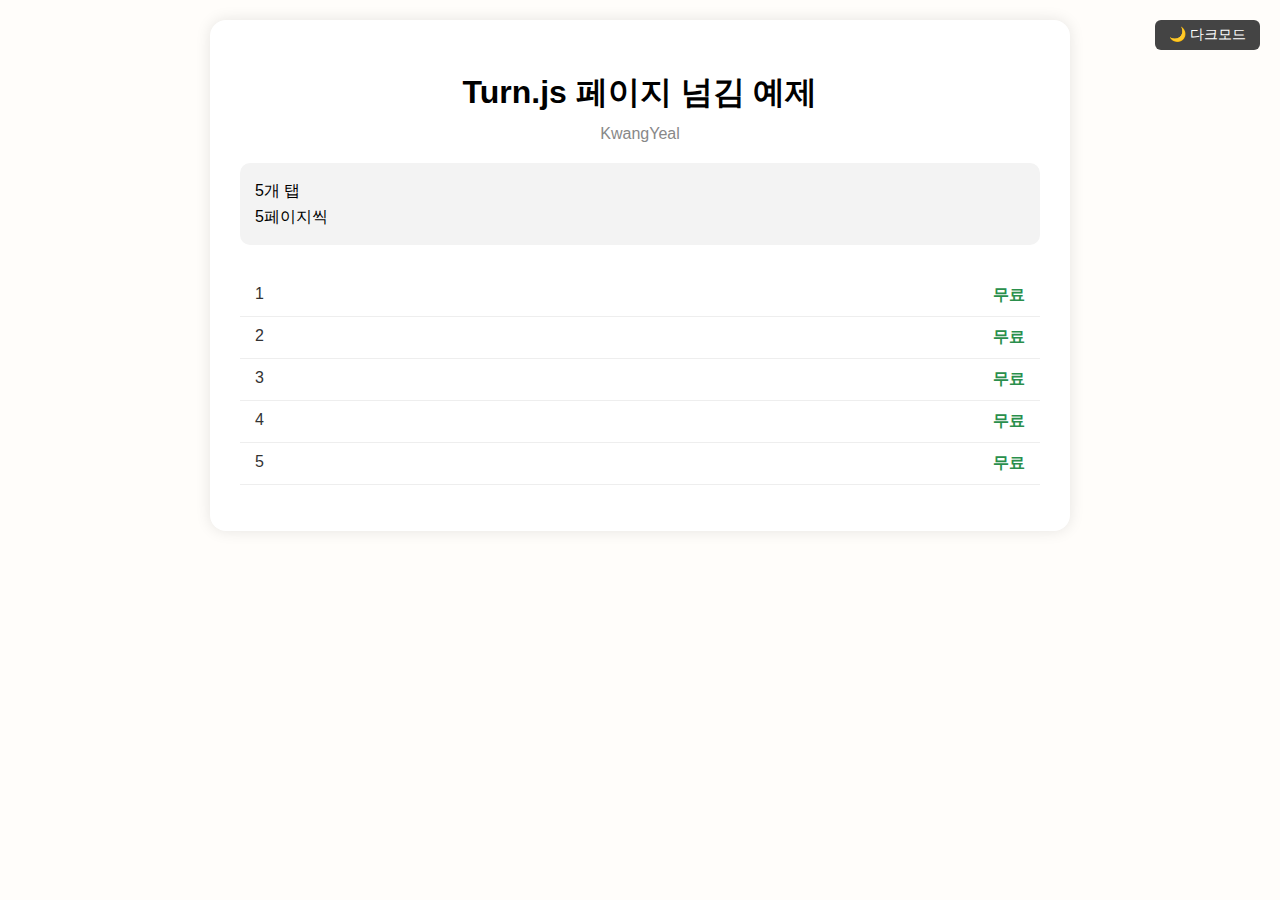
<file: templates/index.html>
<!DOCTYPE html>
<html lang="ko">
  <head>
    <meta charset="UTF-8" />
    <title>Turn.js 페이지 넘김 예제</title>
    <link rel="stylesheet" href="darkmode.css" />
    <style>
      body {
        font-family: "Arial", sans-serif;
        background-color: #fffdfa;
        margin: 0;
        padding: 20px;
      }
      .container {
        max-width: 800px;
        margin: auto;
        background-color: #ffffff;
        padding: 30px;
        border-radius: 16px;
        box-shadow: 0 0 15px rgba(0, 0, 0, 0.1);
      }
      h1 {
        text-align: center;
        margin-bottom: 10px;
      }
      .meta {
        text-align: center;
        color: #888;
        margin-bottom: 20px;
      }
      .summary {
        background-color: #f3f3f3;
        padding: 15px;
        border-radius: 10px;
        margin-bottom: 30px;
        line-height: 1.6;
      }
      .episode-list {
        list-style: none;
        padding: 0;
      }
      .episode-list li {
        display: flex;
        justify-content: space-between;
        padding: 10px 15px;
        border-bottom: 1px solid #eee;
        cursor: pointer;
      }
      .episode-list li span {
        color: #333;
      }
      .episode-list li .free {
        color: #2a8f4c;
        font-weight: bold;
      }
      .episode-list li:hover {
        background-color: #f0f8ff;
      }
    </style>
    <script>
      document.addEventListener("DOMContentLoaded", function () {
        const toggle = document.querySelector(".toggle-dark");
        if (toggle) {
          toggle.addEventListener("click", function () {
            document.body.classList.toggle("dark");
            localStorage.setItem(
              "darkMode",
              document.body.classList.contains("dark")
            );
          });
        }
        if (localStorage.getItem("darkMode") === "true") {
          document.body.classList.add("dark");
        }
      });
    </script>
  </head>
  <body>
    <div class="container">
      <button class="toggle-dark">🌙 다크모드</button>
      <h1>Turn.js 페이지 넘김 예제</h1>
      <div class="meta">KwangYeal</div>

      <div class="summary">
        5개 탭<br />
        5페이지씩
      </div>

      <ul class="episode-list">
        <li onclick="location.href='viewer1.html'">
          <span>1</span><span class="free">무료</span>
        </li>
        <li onclick="location.href='viewer2.html'">
          <span>2</span><span class="free">무료</span>
        </li>
        <li onclick="location.href='viewer3.html'">
          <span>3</span><span class="free">무료</span>
        </li>
        <li onclick="location.href='viewer4.html'">
          <span>4</span><span class="free">무료</span>
        </li>
        <li onclick="location.href='viewer5.html'">
          <span>5</span><span class="free">무료</span>
        </li>
      </ul>
    </div>
  </body>
</html>
</file>
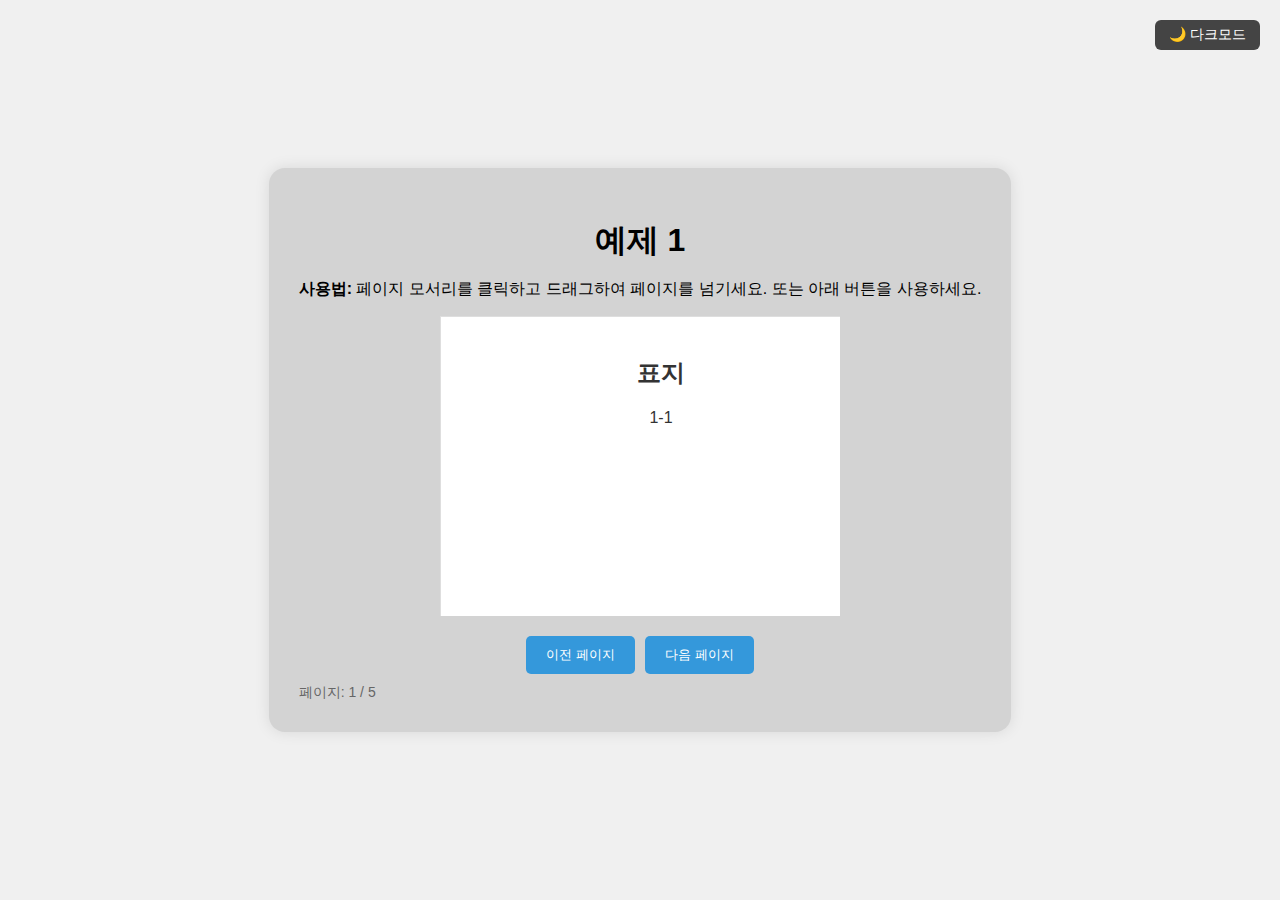
<file: templates/viewer1.html>
<!DOCTYPE html>
<html lang="ko">
  <head>
    <meta charset="UTF-8" />
    <title>예제 1</title>
    <link rel="stylesheet" href="styles.css" />
    <script src="https://cdnjs.cloudflare.com/ajax/libs/jquery/1.12.4/jquery.min.js"></script>
    <script src="turn.min.js"></script>
    <script src="script.js"></script>
  </head>
  <body>
    <div class="container">
      <button class="toggle-dark">🌙 다크모드</button>
      <h1>예제 1</h1>
      <div class="instructions">
        <p>
          <strong>사용법:</strong> 페이지 모서리를 클릭하고 드래그하여 페이지를
          넘기세요. 또는 아래 버튼을 사용하세요.
        </p>
      </div>
      <div class="book-container">
        <div id="flipbook">
          <div class="page">
            <h2>표지</h2>
            <p>1-1</p>
          </div>
          <div class="page"><p>1-2</p></div>
          <div class="page"><p>1-3</p></div>
          <div class="page"><p>1-4</p></div>
          <div class="page">
            <h2>끝</h2>
            <p>1-5</p>
          </div>
        </div>
      </div>

      <div class="controls">
        <button id="prev">이전 페이지</button>
        <button id="next">다음 페이지</button>
      </div>

      <div class="page-num">
        페이지: <span id="page-number">1</span> /
        <span id="total-pages">5</span>
      </div>
    </div>
  </body>
</html>
</file>
<file: templates/darkmode.css>
body.dark {
  background-color: #121212;
  color: #e0e0e0;
}

body.dark .container {
  background-color: #1e1e1e;
  color: #e0e0e0;
}

body.dark .summary {
  background-color: #2a2a2a;
}

body.dark .episode-list li {
  border-bottom: 1px solid #333;
}

body.dark .episode-list li span {
  color: #e0e0e0;
}

body.dark .episode-list li:hover {
  background-color: #2c3e50;
}

.toggle-dark {
  position: absolute;
  top: 20px;
  right: 20px;
  padding: 6px 14px;
  font-size: 14px;
  background: #444;
  color: #fff;
  border: none;
  border-radius: 6px;
  cursor: pointer;
  transition: background 0.3s;
}

.toggle-dark:hover {
  background: #666;
}
</file>
<file: templates/styles.css>
body {
  background-color: #f0f0f0;
  margin: 0;
  padding: 0;
  font-family: "Arial", sans-serif;
  display: flex;
  justify-content: center;
  align-items: center;
  min-height: 100vh;
  overflow-x: hidden;
  transition: background-color 0.3s, color 0.3s;
}

body.dark {
  background-color: #121212;
  color: #e0e0e0;
}

.container {
  max-width: 800px;
  margin: auto;
  background-color: #d3d3d3;
  padding: 30px;
  border-radius: 16px;
  box-shadow: 0 0 15px rgba(0, 0, 0, 0.1);
}
h1 {
  text-align: center;
  margin-bottom: 10px;
}

.book-container {
  margin: 0 auto;
  width: 400px;
  height: 300px;
  position: relative;
}

#flipbook {
  width: 400px;
  height: 300px;
}

#flipbook .page {
  background-color: white;
  border: 1px solid #dedede;
  padding: 20px;
  text-align: center;
  font-size: 16px;
  color: #333;
  overflow: hidden;
  cursor: pointer;
  transition: background-color 0.3s, color 0.3s;
}

body.dark #flipbook .page {
  background-color: #1e1e1e;
  color: #e0e0e0;
  border-color: #444;
}

#flipbook .hard {
  background: #3498db !important;
  color: white;
  font-weight: bold;
  text-align: center;
  padding-top: 100px;
}

.controls {
  margin-top: 20px;
  display: flex;
  justify-content: center;
  gap: 10px;
}

.controls button {
  padding: 10px 20px;
  background-color: #3498db;
  color: white;
  border: none;
  border-radius: 5px;
  cursor: pointer;
  transition: background-color 0.3s;
}

.controls button:hover {
  background-color: #2980b9;
}

.page-num {
  margin-top: 10px;
  font-size: 14px;
  color: #666;
}

.toggle-dark {
  position: absolute;
  top: 20px;
  right: 20px;
  padding: 6px 14px;
  font-size: 14px;
  background: #444;
  color: #fff;
  border: none;
  border-radius: 6px;
  cursor: pointer;
  transition: background 0.3s;
}

.toggle-dark:hover {
  background: #666;
}

h1,
.instructions {
  color: #000 !important;
}
</file>
